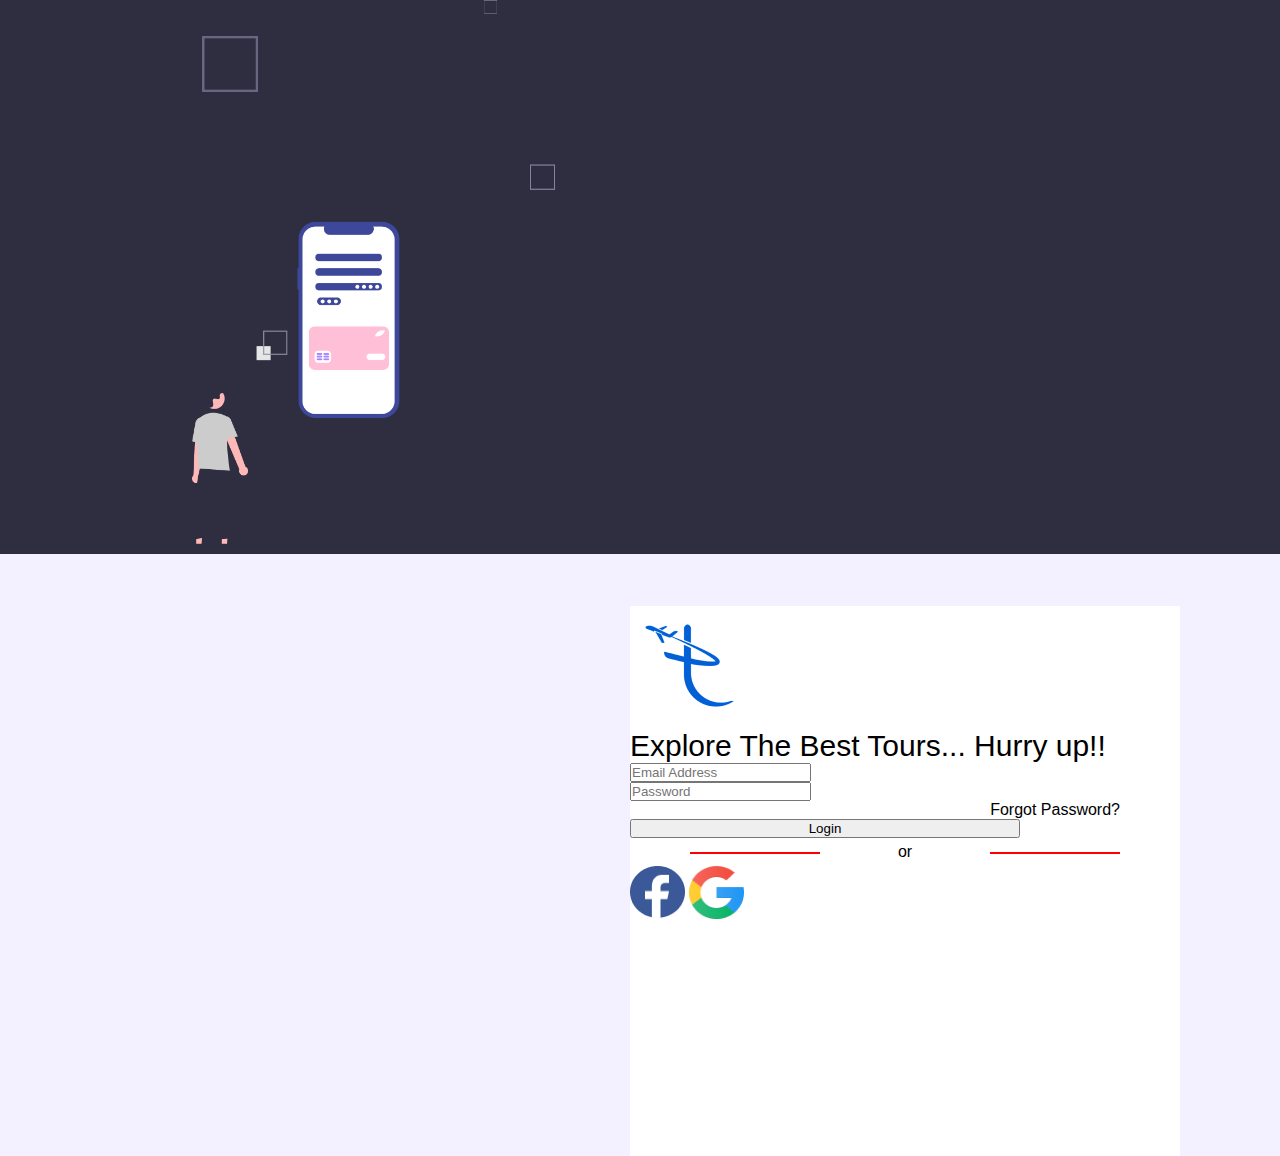
<file: index.html>
<!DOCTYPE html>
<html lang="en">
  <head>
    <meta charset="UTF-8" />
    <meta http-equiv="X-UA-Compatible" content="IE=edge" />
    <meta name="viewport" content="width=device-width, initial-scale=1.0" />
    <title>Login</title>
    <!-- custom css  -->
    <link rel="stylesheet" href="css/style.css" />
    <!-- custom css end -->
    <!-- bootstrap css  -->
    <link
      href="https://cdn.jsdelivr.net/npm/bootstrap@5.0.2/dist/css/bootstrap.min.css"
      rel="stylesheet"
      integrity="sha384-EVSTQN3/azprG1Anm3QDgpJLIm9Nao0Yz1ztcQTwFspd3yD65VohhpuuCOmLASjC"
      crossorigin="anonymous"
    />

    <!-- bootstrap css end -->

    <!-- font-awesome -->
    <link
      rel="stylesheet"
      href="https://cdnjs.cloudflare.com/ajax/libs/font-awesome/4.7.0/css/font-awesome.min.css"
    />
    <!-- font-awesome -->
  </head>
  <body>
    <!-- header section  -->
    <header></header>
    <!-- header section end  -->
    <!-- body section  -->
    <body>
      <div class="container mt-5">
        <div class="row d-flex g-0">
          <!-- img section  -->
          <div class="col-lg-8 col-sm-11 p-5 bg-2F2E41">
            <img
              class="img-margin mt-2"
              src="images/mobile.png"
              height="550"
              alt=""
            />
          </div>
          <!-- img section end -->

          <div class="col-lg-4 col-sm-1 bg-E5E5E5">
            <div class="relative box-shadow">
              <div class="absolute">
                <div class="p-3 mt-3">
                  <div class="d-flex align-item-center justify-content-center">
                    <img src="images/logo.png" alt="" />
                  </div>
                  <p class="text-center heading-font">
                    Explore The Best Tours... Hurry up!!
                  </p>
                  <div class="mt-2">
                    <form action="">
                      <div>
                        <input
                          type="text"
                          class="w-75 mx-auto form-control border border-2 form-border-color"
                          placeholder="Email Address"
                        />
                      </div>

                      <div class="mt-3">
                        <input
                          type="text"
                          class="w-75 mx-auto form-control border border-2 form-border-color"
                          placeholder="Password"
                        />
                      </div>
                      <div>
                        <p style="text-align: right; margin-right: 60px">
                          Forgot Password?
                        </p>
                      </div>
                      <div
                        class="mt-3 d-flex align-items-center justify-content-center"
                      >
                        <button class="btn-width btn btn-primary">Login</button>
                      </div>
                    </form>
                  </div>
                  <p class="hr-lines mt-3">or</p>

                  <div
                    class="d-flex align-items-center justify-content-center mt-4"
                  >
                    <img
                      src="images/facebook.png"
                      height="53.46"
                      width="55"
                      alt=""
                    />
                    <img
                      class="ms-5"
                      src="images/google.png"
                      height="53.46"
                      width="55"
                      alt=""
                    />
                  </div>
                </div>
              </div>
            </div>
          </div>
        </div>
      </div>

      <!-- bootstrap script  -->
      <script
        src="https://cdn.jsdelivr.net/npm/bootstrap@5.0.2/dist/js/bootstrap.bundle.min.js"
        integrity="sha384-MrcW6ZMFYlzcLA8Nl+NtUVF0sA7MsXsP1UyJoMp4YLEuNSfAP+JcXn/tWtIaxVXM"
        crossorigin="anonymous"
      ></script>
      <!-- bootstrap script  end-->
    </body>
    <!-- body section end -->

    <!-- footer section  -->
    <footer></footer>
    <!-- footer section  -->
  </body>
</html>
</file>
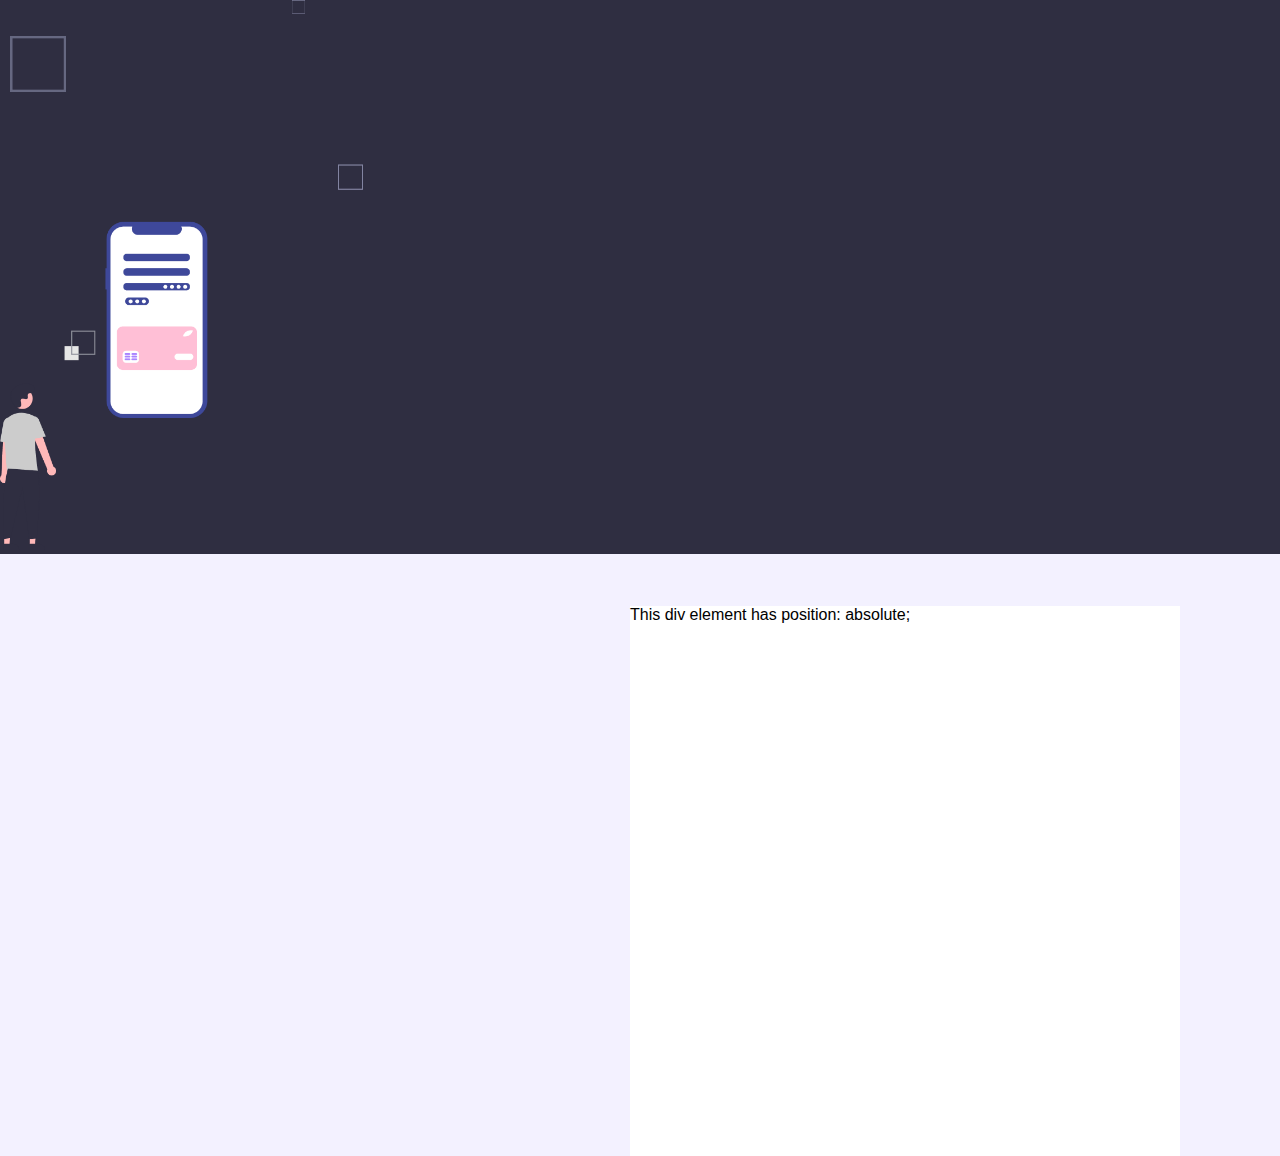
<file: Untitled-1.html>
<!DOCTYPE html>
<html lang="en">
  <head>
    <meta charset="UTF-8" />
    <meta http-equiv="X-UA-Compatible" content="IE=edge" />
    <meta name="viewport" content="width=device-width, initial-scale=1.0" />
    <title>Login</title>
    <!-- custom css  -->
    <link rel="stylesheet" href="css/style.css" />
    <!-- custom css end -->
    <!-- bootstrap css  -->
    <link
      href="https://cdn.jsdelivr.net/npm/bootstrap@5.0.2/dist/css/bootstrap.min.css"
      rel="stylesheet"
      integrity="sha384-EVSTQN3/azprG1Anm3QDgpJLIm9Nao0Yz1ztcQTwFspd3yD65VohhpuuCOmLASjC"
      crossorigin="anonymous"
    />

    <!-- bootstrap css end -->
  </head>
  <body>
    <!-- header section  -->
    <header></header>
    <!-- header section end  -->
    <!-- body section  -->
    <body>
      <div class="container mt-5 g-0">
        <div class="row-cols-2 d-flex">
          <div class="col p-5 bg-2F2E41">
            <img src="images/mobile.png" height="550" alt="" />
          </div>
          <div class="col bg-E5E5E5">
            <div class="relative box-shadow">
              <div class="absolute">
                This div element has position: absolute;
              </div>
            </div>
          </div>
        </div>
      </div>

      <!-- bootstrap script  -->
      <script
        src="https://cdn.jsdelivr.net/npm/bootstrap@5.0.2/dist/js/bootstrap.bundle.min.js"
        integrity="sha384-MrcW6ZMFYlzcLA8Nl+NtUVF0sA7MsXsP1UyJoMp4YLEuNSfAP+JcXn/tWtIaxVXM"
        crossorigin="anonymous"
      ></script>
      <!-- bootstrap script  end-->
    </body>
    <!-- body section end -->

    <!-- footer section  -->
    <footer></footer>
    <!-- footer section  -->
  </body>
</html>
</file>
<file: css/style.css>
* {
  margin: 0;
  padding: 0;
  box-sizing: border-box;
}

body {
  margin: 0;
  font-family: "Poppins", sans-serif;
  background-color: #f3f1ff;
}

header,
main {
  display: flex;
  flex-direction: column;
  align-items: center;
}

.bg-2F2E41 {
  background-color: #2f2e41;
}

.bg-E5E5E5 {
  background-color: #e5e5e5;
}

.box-shadow {
  box-shadow: 0px 0px 25px rgba(0, 0, 0, 0.5);
}

.img-margin {
  margin-left: 15%;
}

.relative {
  position: relative;
  width: 100%;
  height: 100%;
}

.absolute {
  position: absolute;
  top: 52px;
  bottom: 52px;
  right: 100px;
  width: 550px;
  height: 550px;
  background-color: #ffffff;
}

.heading-font {
  font-weight: 400;
  font-size: 30px;
}
form-border-color {
  color: #666666;
}

.btn-width {
  width: 390px;
}

.hr-lines {
  position: relative;
  max-width: 500px;
  margin: 5px 60px;
  text-align: center;
}

.hr-lines:before {
  content: " ";
  display: block;
  height: 2px;
  width: 130px;
  position: absolute;
  top: 50%;
  left: 0;
  background: red;
}

.hr-lines:after {
  content: " ";
  height: 2px;
  width: 130px;
  background: red;
  display: block;
  position: absolute;
  top: 50%;
  right: 0;
}

@media only screen and (max-width: 576px) {
  .img-margin {
    margin-left: 0%;
  }
  .absolute {
    position: absolute;
    top: -600px;
    bottom: 52px;
    left: 300px;
    width: 350px;
    height: 550px;
    background-color: #ffffff;
  }
}
</file>
